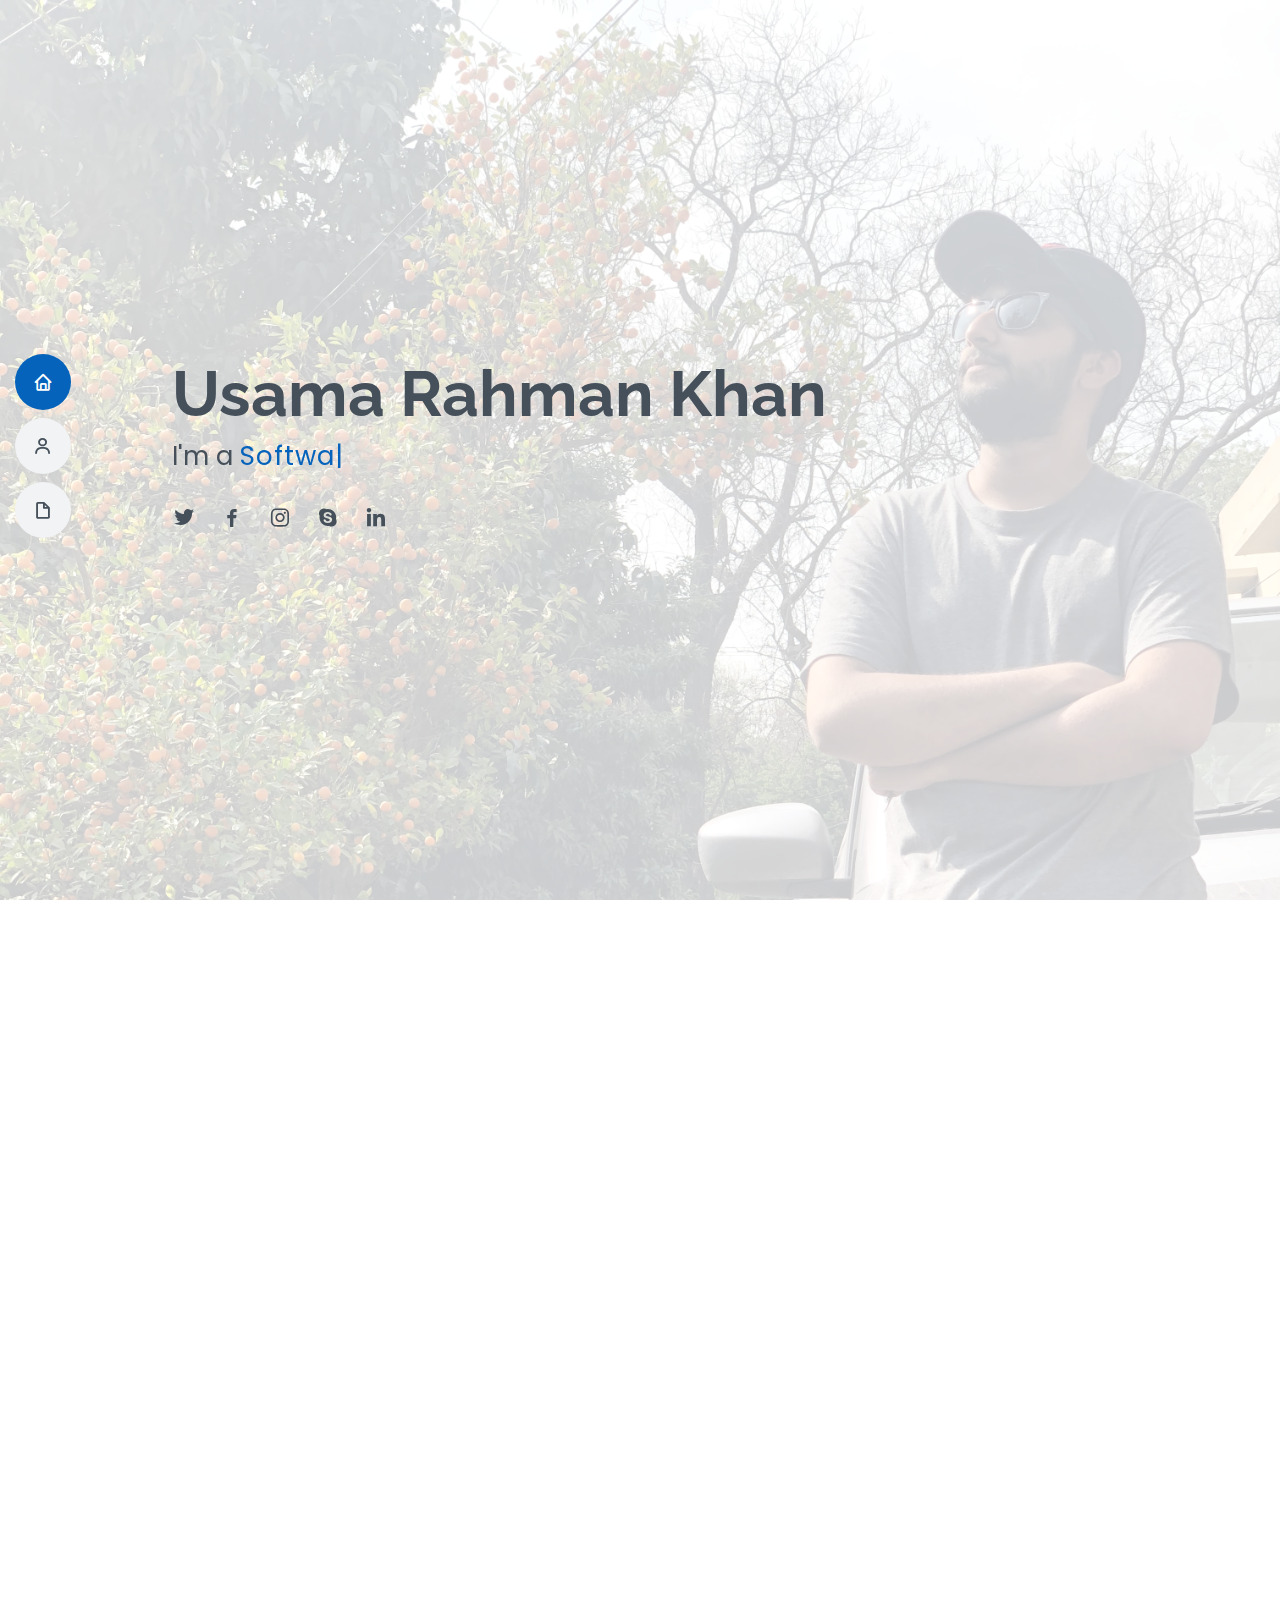
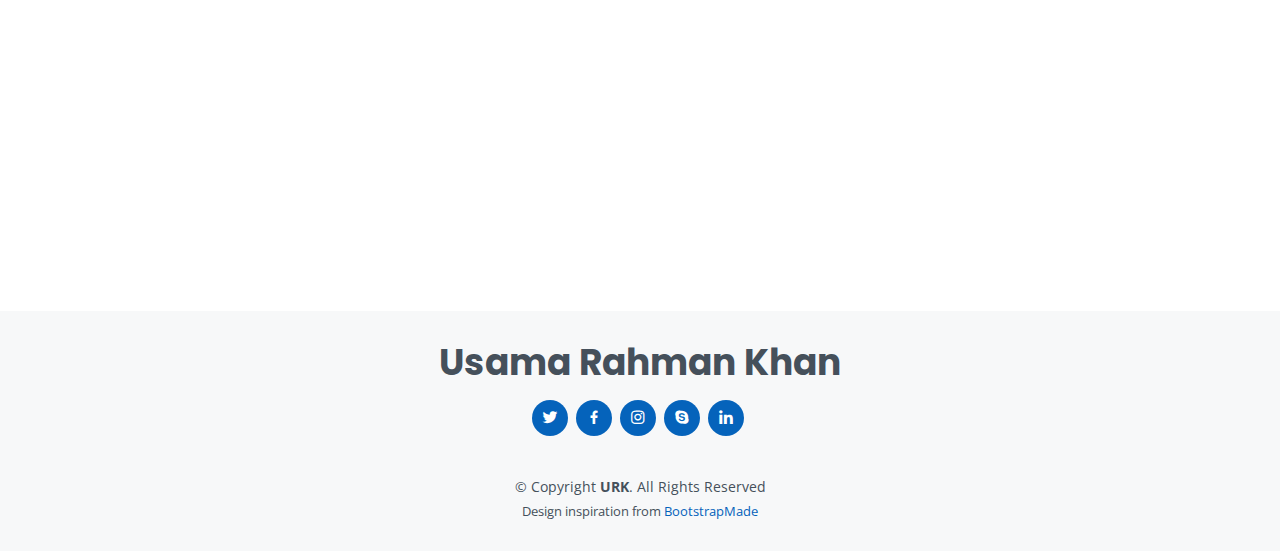
<file: index.html>
<!DOCTYPE html>
<html lang="en">

<head>
  <meta charset="utf-8">
  <meta content="width=device-width, initial-scale=1.0" name="viewport">

  <title>Usama Rahman Khan</title>
  <meta content="" name="description">
  <meta content="" name="keywords">

  <!-- Favicons -->
  <link href="assets/img/favicon.ico" rel="icon">
  <link href="assets/img/apple-touch-icon.png" rel="apple-touch-icon">

  <!-- Google Fonts -->
  <link href="https://fonts.googleapis.com/css?family=Open+Sans:300,300i,400,400i,600,600i,700,700i|Raleway:300,300i,400,400i,500,500i,600,600i,700,700i|Poppins:300,300i,400,400i,500,500i,600,600i,700,700i" rel="stylesheet">

  <!-- Vendor CSS Files -->
  <link href="assets/vendor/aos/aos.css" rel="stylesheet">
  <link href="assets/vendor/bootstrap/css/bootstrap.min.css" rel="stylesheet">
  <link href="assets/vendor/bootstrap-icons/bootstrap-icons.css" rel="stylesheet">
  <link href="assets/vendor/boxicons/css/boxicons.min.css" rel="stylesheet">
  <link href="assets/vendor/glightbox/css/glightbox.min.css" rel="stylesheet">
  <link href="assets/vendor/swiper/swiper-bundle.min.css" rel="stylesheet">

  <!-- Template Main CSS File -->
  <link href="assets/css/style.css" rel="stylesheet">

  <!-- =======================================================
  * Template Name: MyResume
  * Updated: Jul 27 2023 with Bootstrap v5.3.1
  * Template URL: https://bootstrapmade.com/free-html-bootstrap-template-my-resume/
  * Author: BootstrapMade.com
  * License: https://bootstrapmade.com/license/
  ======================================================== -->
</head>

<body>

  <!-- ======= Mobile nav toggle button ======= -->
  <!-- <button type="button" class="mobile-nav-toggle d-xl-none"><i class="bi bi-list mobile-nav-toggle"></i></button> -->
  <i class="bi bi-list mobile-nav-toggle d-lg-none"></i>
  <!-- ======= Header ======= -->
  <header id="header" class="d-flex flex-column justify-content-center">

    <nav id="navbar" class="navbar nav-menu">
      <ul>
        <li><a href="#hero" class="nav-link scrollto active"><i class="bx bx-home"></i> <span>Home</span></a></li>
        <li><a href="#about" class="nav-link scrollto"><i class="bx bx-user"></i> <span>About</span></a></li>
        <li><a href="#resume" class="nav-link scrollto"><i class="bx bx-file-blank"></i> <span>Resume</span></a></li>
        <!-- <li><a href="#portfolio" class="nav-link scrollto"><i class="bx bx-book-content"></i> <span>Portfolio</span></a></li> -->
        <!-- <li><a href="#services" class="nav-link scrollto"><i class="bx bx-server"></i> <span>Services</span></a></li> -->
        <!-- <li><a href="#contact" class="nav-link scrollto"><i class="bx bx-envelope"></i> <span>Contact</span></a></li> -->
      </ul>
    </nav><!-- .nav-menu -->

  </header><!-- End Header -->

  <!-- ======= Hero Section ======= -->
  <section id="hero" class="d-flex flex-column justify-content-center">
    <div class="container" data-aos="zoom-in" data-aos-delay="100">
      <h1>Usama Rahman Khan</h1>
      <p>I'm a <span class="typed" data-typed-items="Software Engineer, Web Developer, Freelancer"></span></p>
      <div class="social-links">
        <a target="_blank" href="#" class="twitter"><i class="bx bxl-twitter"></i></a>
        <a target="_blank" href="#" class="facebook"><i class="bx bxl-facebook"></i></a>
        <a target="_blank" href="#" class="instagram"><i class="bx bxl-instagram"></i></a>
        <a target="_blank" href="#" class="google-plus"><i class="bx bxl-skype"></i></a>
        <a target="_blank" href="https://www.linkedin.com/in/usamak23/" class="linkedin"><i class="bx bxl-linkedin"></i></a>
      </div>
    </div>
  </section><!-- End Hero -->

  <main id="main">

    <!-- ======= About Section ======= -->
    <section id="about" class="about">
      <div class="container" data-aos="fade-up">

        <div class="section-title">
          <h2>About</h2>
          <p>Experienced JavaScript Developer with 3+ years in web development, adept in frontend and backend technologies.</p>
        </div>

        <div class="row">
          <div class="col-lg-4">
            <img src="assets/img/bg_4.jpg" class="img-fluid" alt="">
          </div>
          <div class="col-lg-8 pt-4 pt-lg-0 content">
            <h3>Frontend Developer &amp; Software Engineer.</h3>
            <p class="fst-italic">
              Proficient in HTML, CSS, and JavaScript, creating dynamic interfaces. Skilled in ReactJS for seamless user experiences. Collaborative team player driving high-quality software solutions.
            </p>
            <div class="row">
              <div class="col-lg-6">
                <ul>
                  <li><i class="bi bi-chevron-right"></i> <strong>Birthday:</strong> <span>12 Jan 1998</span></li>
                  <li><i class="bi bi-chevron-right"></i> <strong>Phone:</strong> <span>+92 312 5642757</span></li>
                  <li><i class="bi bi-chevron-right"></i> <strong>City:</strong> <span>Islamabad, Pakistan</span></li>
                </ul>
              </div>
              <div class="col-lg-6">
                <ul>
                  <li><i class="bi bi-chevron-right"></i> <strong>Age:</strong> <span>25</span></li>
                  <li><i class="bi bi-chevron-right"></i> <strong>Degree:</strong> <span>Bacherlors</span></li>
                  <li><i class="bi bi-chevron-right"></i> <strong>Email:</strong> <span>usamak23@gmail.com</span></li>
                </ul>
              </div>
            </div>
            <p>
              I'm a frontend developer with a solid foundation in backend technologies like Laravel and PHP, enabling me to build robust web applications. I also have specialized experience in the Magento 2 framework on the frontend, creating captivating and user-friendly interfaces. My unique blend of skills ensures seamless integration of complex functionalities and top-notch user experiences, resulting in exceptional web solutions.
            </p>
          </div>
        </div>

      </div>
    </section>
    <!-- End About Section -->

    <!-- ======= Facts Section ======= -->
    <section id="facts" class="facts">
      <div class="container" data-aos="fade-up">

        <div class="section-title">
          <h2>Facts</h2>
          <!-- <p>Magnam dolores commodi suscipit. Necessitatibus eius consequatur ex aliquid fuga eum quidem. Sit sint consectetur velit. Quisquam quos quisquam cupiditate. Et nemo qui impedit suscipit alias ea. Quia fugiat sit in iste officiis commodi quidem hic quas.</p> -->
        </div>

        <div class="row">

          <div class="col-lg-3 col-md-6">
            <div class="count-box">
              <i class="bi bi-emoji-smile"></i>
              <span data-purecounter-start="0" data-purecounter-end="50" data-purecounter-duration="1" class="purecounter"></span>
              <p>Happy Clients</p>
            </div>
          </div>

          <div class="col-lg-3 col-md-6 mt-5 mt-md-0">
            <div class="count-box">
              <i class="bi bi-journal-richtext"></i>
              <span data-purecounter-start="0" data-purecounter-end="10" data-purecounter-duration="1" class="purecounter"></span>
              <p>Projects</p>
            </div>
          </div>

          <div class="col-lg-3 col-md-6 mt-5 mt-lg-0">
            <div class="count-box">
              <i class="bi bi-headset"></i>
              <span data-purecounter-start="0" data-purecounter-end="1250" data-purecounter-duration="1" class="purecounter"></span>
              <p>Hours Of Support</p>
            </div>
          </div>

          <div class="col-lg-3 col-md-6 mt-5 mt-lg-0">
            <div class="count-box">
              <i class="bi bi-award"></i>
              <span data-purecounter-start="0" data-purecounter-end="5" data-purecounter-duration="1" class="purecounter"></span>
              <p>Awards</p>
            </div>
          </div>

        </div>

      </div>
    </section>
    <!-- End Facts Section -->

    <!-- ======= Skills Section ======= -->
    <section id="skills" class="skills section-bg">
      <div class="container" data-aos="fade-up">

        <div class="section-title">
          <h2>Skills</h2>
          <!-- <p>Magnam dolores commodi suscipit. Necessitatibus eius consequatur ex aliquid fuga eum quidem. Sit sint consectetur velit. Quisquam quos quisquam cupiditate. Et nemo qui impedit suscipit alias ea. Quia fugiat sit in iste officiis commodi quidem hic quas.</p> -->
        </div>

        <div class="row skills-content">

          <div class="col-lg-6">
            <div class="progress">
              <span class="skill">HTML <i class="val">90%</i></span>
              <div class="progress-bar-wrap">
                <div class="progress-bar" role="progressbar" aria-valuenow="90" aria-valuemin="0" aria-valuemax="100"></div>
              </div>
            </div>

            <div class="progress">
              <span class="skill">CSS <i class="val">90%</i></span>
              <div class="progress-bar-wrap">
                <div class="progress-bar" role="progressbar" aria-valuenow="90" aria-valuemin="0" aria-valuemax="100"></div>
              </div>
            </div>

            <div class="progress">
              <span class="skill">JavaScript <i class="val">80%</i></span>
              <div class="progress-bar-wrap">
                <div class="progress-bar" role="progressbar" aria-valuenow="80" aria-valuemin="0" aria-valuemax="100"></div>
              </div>
            </div>

            <div class="progress">
              <span class="skill">ReactJS <i class="val">75%</i></span>
              <div class="progress-bar-wrap">
                <div class="progress-bar" role="progressbar" aria-valuenow="75" aria-valuemin="0" aria-valuemax="100"></div>
              </div>
            </div>
          </div>

          <div class="col-lg-6">
            <div class="progress">
              <span class="skill">PHP <i class="val">80%</i></span>
              <div class="progress-bar-wrap">
                <div class="progress-bar" role="progressbar" aria-valuenow="80" aria-valuemin="0" aria-valuemax="100"></div>
              </div>
            </div>

            <div class="progress">
              <span class="skill">Magento <i class="val">75%</i></span>
              <div class="progress-bar-wrap">
                <div class="progress-bar" role="progressbar" aria-valuenow="75" aria-valuemin="0" aria-valuemax="100"></div>
              </div>
            </div>

            <div class="progress">
              <span class="skill">Laravel <i class="val">80%</i></span>
              <div class="progress-bar-wrap">
                <div class="progress-bar" role="progressbar" aria-valuenow="80" aria-valuemin="0" aria-valuemax="100"></div>
              </div>
            </div>

            <div class="progress">
              <span class="skill">AWS <i class="val">70%</i></span>
              <div class="progress-bar-wrap">
                <div class="progress-bar" role="progressbar" aria-valuenow="70" aria-valuemin="0" aria-valuemax="100"></div>
              </div>
            </div>
          </div>

        </div>

      </div>
    </section>
    <!-- End Skills Section -->

    <!-- ======= Resume Section ======= -->
    <section id="resume" class="resume">
      <div class="container" data-aos="fade-up">

        <div class="section-title">
          <h2>Resume</h2>
          <!-- <p>Magnam dolores commodi suscipit. Necessitatibus eius consequatur ex aliquid fuga eum quidem. Sit sint consectetur velit. Quisquam quos quisquam cupiditate. Et nemo qui impedit suscipit alias ea. Quia fugiat sit in iste officiis commodi quidem hic quas.</p> -->
        </div>

        <div class="row">
          <div class="col-lg-6">
            <h3 class="resume-title">Sumary</h3>
            <div class="resume-item pb-0">
              <h4>Usama Rahman Khan</h4>
              <p><em>Innovative and deadline-driven Software Engineer with 3+ years of experience developing user-centered web applications from initial concept to final, polished deliverable.</em></p>
              <ul>
                <li>Islamabad, Pakistan</li>
                <li>(+92) 312-5642757</li>
                <li>usamak23@gmail.com</li>
              </ul>
            </div>

            <h3 class="resume-title">Education</h3>
            <div class="resume-item">
              <h4>Bachelors of Electrical &amp; Computer Engineering</h4>
              <h5>2016 - 2020</h5>
              <p><em>University of Engineering &amp; Technology, Taxila</em></p>
              <p>I graduated with a 3.5/4.0 CGPA in my undergraduate studies, showcasing exceptional project involvement and academic dedication while actively participating in various college societies.</p>
            </div>
            <div class="resume-item">
              <h4>High School</h4>
              <h5>2012 - 2016</h5>
              <p><em>Bahria College, Islamabad</em></p>
              <p>I graduated with an 'A' grade on average with involvement in inter-school sports and other co-corricular activities.</p>
            </div>
          </div>
          <div class="col-lg-6">
            <h3 class="resume-title">Professional Experience</h3>
            <div class="resume-item">
              <h4>Senior Frontend Developer</h4>
              <h5>2022 - Present</h5>
              <p><em>Hedge Tech, Pakistan (remote)</em></p>
              <ul>
                <li>Expertise in developing reusable ReactJS components for optimized project performance.</li>
                <li>Proficient in Laravel application development.</li>
                <li>Team leading and project management.</li>
              </ul>
            </div>
            <div class="resume-item">
              <h4>Software Engineer</h4>
              <h5>2022 - 2022</h5>
              <p><em>RippleBerry Tech, Pakistan</em></p>
              <ul>
                <li>Accomplished ReactJS project development.</li>
                <li>Proficient in full stack Laravel development.</li>
                <li>Adept at project management and client communication.</li>
              </ul>
            </div>
            <div class="resume-item">
              <h4>Software Engineer</h4>
              <h5>2020 - 2022</h5>
              <p><em>United Sol Pvt. Ltd, Pakistan</em></p>
              <ul>
                <li>Magento 2 development frontend and backend.</li>
                <li>Managed up to 5 projects at a given time while under pressure.</li>
                <li>Recommended and consulted with clients on the most appropriate magento store design.</li>
              </ul>
            </div>
          </div>
        </div>

      </div>
    </section>
    <!-- End Resume Section -->

    <!-- ======= Portfolio Section ======= -->
    <!-- <section id="portfolio" class="portfolio section-bg">
      <div class="container" data-aos="fade-up">

        <div class="section-title">
          <h2>Portfolio</h2>
          <p>Magnam dolores commodi suscipit. Necessitatibus eius consequatur ex aliquid fuga eum quidem. Sit sint consectetur velit. Quisquam quos quisquam cupiditate. Et nemo qui impedit suscipit alias ea. Quia fugiat sit in iste officiis commodi quidem hic quas.</p>
        </div>

        <div class="row">
          <div class="col-lg-12 d-flex justify-content-center" data-aos="fade-up" data-aos-delay="100">
            <ul id="portfolio-flters">
              <li data-filter="*" class="filter-active">All</li>
              <li data-filter=".filter-app">App</li>
              <li data-filter=".filter-card">Card</li>
              <li data-filter=".filter-web">Web</li>
            </ul>
          </div>
        </div>

        <div class="row portfolio-container" data-aos="fade-up" data-aos-delay="200">

          <div class="col-lg-4 col-md-6 portfolio-item filter-app">
            <div class="portfolio-wrap">
              <img src="assets/img/portfolio/portfolio-1.jpg" class="img-fluid" alt="">
              <div class="portfolio-info">
                <h4>App 1</h4>
                <p>App</p>
                <div class="portfolio-links">
                  <a href="assets/img/portfolio/portfolio-1.jpg" data-gallery="portfolioGallery" class="portfolio-lightbox" title="App 1"><i class="bx bx-plus"></i></a>
                  <a href="portfolio-details.html" class="portfolio-details-lightbox" data-glightbox="type: external" title="Portfolio Details"><i class="bx bx-link"></i></a>
                </div>
              </div>
            </div>
          </div>

          <div class="col-lg-4 col-md-6 portfolio-item filter-web">
            <div class="portfolio-wrap">
              <img src="assets/img/portfolio/portfolio-2.jpg" class="img-fluid" alt="">
              <div class="portfolio-info">
                <h4>Web 3</h4>
                <p>Web</p>
                <div class="portfolio-links">
                  <a href="assets/img/portfolio/portfolio-2.jpg" data-gallery="portfolioGallery" class="portfolio-lightbox" title="Web 3"><i class="bx bx-plus"></i></a>
                  <a href="portfolio-details.html" class="portfolio-details-lightbox" data-glightbox="type: external" title="Portfolio Details"><i class="bx bx-link"></i></a>
                </div>
              </div>
            </div>
          </div>

          <div class="col-lg-4 col-md-6 portfolio-item filter-app">
            <div class="portfolio-wrap">
              <img src="assets/img/portfolio/portfolio-3.jpg" class="img-fluid" alt="">
              <div class="portfolio-info">
                <h4>App 2</h4>
                <p>App</p>
                <div class="portfolio-links">
                  <a href="assets/img/portfolio/portfolio-3.jpg" data-gallery="portfolioGallery" class="portfolio-lightbox" title="App 2"><i class="bx bx-plus"></i></a>
                  <a href="portfolio-details.html" class="portfolio-details-lightbox" data-glightbox="type: external" title="Portfolio Details"><i class="bx bx-link"></i></a>
                </div>
              </div>
            </div>
          </div>

          <div class="col-lg-4 col-md-6 portfolio-item filter-card">
            <div class="portfolio-wrap">
              <img src="assets/img/portfolio/portfolio-4.jpg" class="img-fluid" alt="">
              <div class="portfolio-info">
                <h4>Card 2</h4>
                <p>Card</p>
                <div class="portfolio-links">
                  <a href="assets/img/portfolio/portfolio-4.jpg" data-gallery="portfolioGallery" class="portfolio-lightbox" title="Card 2"><i class="bx bx-plus"></i></a>
                  <a href="portfolio-details.html" class="portfolio-details-lightbox" data-glightbox="type: external" title="Portfolio Details"><i class="bx bx-link"></i></a>
                </div>
              </div>
            </div>
          </div>

          <div class="col-lg-4 col-md-6 portfolio-item filter-web">
            <div class="portfolio-wrap">
              <img src="assets/img/portfolio/portfolio-5.jpg" class="img-fluid" alt="">
              <div class="portfolio-info">
                <h4>Web 2</h4>
                <p>Web</p>
                <div class="portfolio-links">
                  <a href="assets/img/portfolio/portfolio-5.jpg" data-gallery="portfolioGallery" class="portfolio-lightbox" title="Web 2"><i class="bx bx-plus"></i></a>
                  <a href="portfolio-details.html" class="portfolio-details-lightbox" data-glightbox="type: external" title="Portfolio Details"><i class="bx bx-link"></i></a>
                </div>
              </div>
            </div>
          </div>

          <div class="col-lg-4 col-md-6 portfolio-item filter-app">
            <div class="portfolio-wrap">
              <img src="assets/img/portfolio/portfolio-6.jpg" class="img-fluid" alt="">
              <div class="portfolio-info">
                <h4>App 3</h4>
                <p>App</p>
                <div class="portfolio-links">
                  <a href="assets/img/portfolio/portfolio-6.jpg" data-gallery="portfolioGallery" class="portfolio-lightbox" title="App 3"><i class="bx bx-plus"></i></a>
                  <a href="portfolio-details.html" class="portfolio-details-lightbox" data-glightbox="type: external" title="Portfolio Details"><i class="bx bx-link"></i></a>
                </div>
              </div>
            </div>
          </div>

          <div class="col-lg-4 col-md-6 portfolio-item filter-card">
            <div class="portfolio-wrap">
              <img src="assets/img/portfolio/portfolio-7.jpg" class="img-fluid" alt="">
              <div class="portfolio-info">
                <h4>Card 1</h4>
                <p>Card</p>
                <div class="portfolio-links">
                  <a href="assets/img/portfolio/portfolio-7.jpg" data-gallery="portfolioGallery" class="portfolio-lightbox" title="Card 1"><i class="bx bx-plus"></i></a>
                  <a href="portfolio-details.html" class="portfolio-details-lightbox" data-glightbox="type: external" title="Portfolio Details"><i class="bx bx-link"></i></a>
                </div>
              </div>
            </div>
          </div>

          <div class="col-lg-4 col-md-6 portfolio-item filter-card">
            <div class="portfolio-wrap">
              <img src="assets/img/portfolio/portfolio-8.jpg" class="img-fluid" alt="">
              <div class="portfolio-info">
                <h4>Card 3</h4>
                <p>Card</p>
                <div class="portfolio-links">
                  <a href="assets/img/portfolio/portfolio-8.jpg" data-gallery="portfolioGallery" class="portfolio-lightbox" title="Card 3"><i class="bx bx-plus"></i></a>
                  <a href="portfolio-details.html" class="portfolio-details-lightbox" data-glightbox="type: external" title="Portfolio Details"><i class="bx bx-link"></i></a>
                </div>
              </div>
            </div>
          </div>

          <div class="col-lg-4 col-md-6 portfolio-item filter-web">
            <div class="portfolio-wrap">
              <img src="assets/img/portfolio/portfolio-9.jpg" class="img-fluid" alt="">
              <div class="portfolio-info">
                <h4>Web 3</h4>
                <p>Web</p>
                <div class="portfolio-links">
                  <a href="assets/img/portfolio/portfolio-9.jpg" data-gallery="portfolioGallery" class="portfolio-lightbox" title="Web 3"><i class="bx bx-plus"></i></a>
                  <a href="portfolio-details.html" class="portfolio-details-lightbox" data-glightbox="type: external" title="Portfolio Details"><i class="bx bx-link"></i></a>
                </div>
              </div>
            </div>
          </div>

        </div>

      </div>
    </section> -->
    <!-- End Portfolio Section -->

    <!-- ======= Services Section ======= -->
    <!-- <section id="services" class="services">
      <div class="container" data-aos="fade-up">

        <div class="section-title">
          <h2>Services</h2>
          <p>Magnam dolores commodi suscipit. Necessitatibus eius consequatur ex aliquid fuga eum quidem. Sit sint consectetur velit. Quisquam quos quisquam cupiditate. Et nemo qui impedit suscipit alias ea. Quia fugiat sit in iste officiis commodi quidem hic quas.</p>
        </div>

        <div class="row">

          <div class="col-lg-4 col-md-6 d-flex align-items-stretch" data-aos="zoom-in" data-aos-delay="100">
            <div class="icon-box iconbox-blue">
              <div class="icon">
                <svg width="100" height="100" viewBox="0 0 600 600" xmlns="http://www.w3.org/2000/svg">
                  <path stroke="none" stroke-width="0" fill="#f5f5f5" d="M300,521.0016835830174C376.1290562159157,517.8887921683347,466.0731472004068,529.7835943286574,510.70327084640275,468.03025145048787C554.3714126377745,407.6079735673963,508.03601936045806,328.9844924480964,491.2728898941984,256.3432110539036C474.5976632858925,184.082847569629,479.9380746630129,96.60480741107993,416.23090153303,58.64404602377083C348.86323505073057,18.502131276798302,261.93793281208167,40.57373210992963,193.5410806939664,78.93577620505333C130.42746243093433,114.334589627462,98.30271207620316,179.96522072025542,76.75703585869454,249.04625023123273C51.97151888228291,328.5150500222984,13.704378332031375,421.85034740162234,66.52175969318436,486.19268352777647C119.04800174914682,550.1803526380478,217.28368757567262,524.383925680826,300,521.0016835830174"></path>
                </svg>
                <i class="bx bxl-dribbble"></i>
              </div>
              <h4><a href="">Lorem Ipsum</a></h4>
              <p>Voluptatum deleniti atque corrupti quos dolores et quas molestias excepturi</p>
            </div>
          </div>

          <div class="col-lg-4 col-md-6 d-flex align-items-stretch mt-4 mt-md-0" data-aos="zoom-in" data-aos-delay="200">
            <div class="icon-box iconbox-orange ">
              <div class="icon">
                <svg width="100" height="100" viewBox="0 0 600 600" xmlns="http://www.w3.org/2000/svg">
                  <path stroke="none" stroke-width="0" fill="#f5f5f5" d="M300,582.0697525312426C382.5290701553225,586.8405444964366,449.9789794690241,525.3245884688669,502.5850820975895,461.55621195738473C556.606425686781,396.0723002908107,615.8543463187945,314.28637112970534,586.6730223649479,234.56875336149918C558.9533121215079,158.8439757836574,454.9685369536778,164.00468322053177,381.49747125262974,130.76875717737553C312.15926192815925,99.40240125094834,248.97055460311594,18.661163978235184,179.8680185752513,50.54337015887873C110.5421016452524,82.52863877960104,119.82277516462835,180.83849132639028,109.12597500060166,256.43424936330496C100.08760227029461,320.3096726198365,92.17705696193138,384.0621239912766,124.79988738764834,439.7174275375508C164.83382741302287,508.01625554203684,220.96474134820875,577.5009287672846,300,582.0697525312426"></path>
                </svg>
                <i class="bx bx-file"></i>
              </div>
              <h4><a href="">Sed Perspiciatis</a></h4>
              <p>Duis aute irure dolor in reprehenderit in voluptate velit esse cillum dolore</p>
            </div>
          </div>

          <div class="col-lg-4 col-md-6 d-flex align-items-stretch mt-4 mt-lg-0" data-aos="zoom-in" data-aos-delay="300">
            <div class="icon-box iconbox-pink">
              <div class="icon">
                <svg width="100" height="100" viewBox="0 0 600 600" xmlns="http://www.w3.org/2000/svg">
                  <path stroke="none" stroke-width="0" fill="#f5f5f5" d="M300,541.5067337569781C382.14930387511276,545.0595476570109,479.8736841581634,548.3450877840088,526.4010558755058,480.5488172755941C571.5218469581645,414.80211281144784,517.5187510058486,332.0715597781072,496.52539010469104,255.14436215662573C477.37192572678356,184.95920475031193,473.57363656557914,105.61284051026155,413.0603344069578,65.22779650032875C343.27470386102294,18.654635553484475,251.2091493199835,5.337323636656869,175.0934190732945,40.62881213300186C97.87086631185822,76.43348514350839,51.98124368387456,156.15599469081315,36.44837278890362,239.84606092416172C21.716077023791087,319.22268207091537,43.775223500013084,401.1760424656574,96.891909868211,461.97329694683043C147.22146801428983,519.5804099606455,223.5754009179313,538.201503339737,300,541.5067337569781"></path>
                </svg>
                <i class="bx bx-tachometer"></i>
              </div>
              <h4><a href="">Magni Dolores</a></h4>
              <p>Excepteur sint occaecat cupidatat non proident, sunt in culpa qui officia</p>
            </div>
          </div>

          <div class="col-lg-4 col-md-6 d-flex align-items-stretch mt-4" data-aos="zoom-in" data-aos-delay="100">
            <div class="icon-box iconbox-yellow">
              <div class="icon">
                <svg width="100" height="100" viewBox="0 0 600 600" xmlns="http://www.w3.org/2000/svg">
                  <path stroke="none" stroke-width="0" fill="#f5f5f5" d="M300,503.46388370962813C374.79870501325706,506.71871716319447,464.8034551963731,527.1746412648533,510.4981551193396,467.86667711651364C555.9287308511215,408.9015244558933,512.6030010748507,327.5744911775523,490.211057578863,256.5855673507754C471.097692560561,195.9906835881958,447.69079081568157,138.11976852964426,395.19560036434837,102.3242989838813C329.3053358748298,57.3949838291264,248.02791733380457,8.279543830951368,175.87071277845988,42.242879143198664C103.41431057327972,76.34704239035025,93.79494320519305,170.9812938413882,81.28167332365135,250.07896920659033C70.17666984294237,320.27484674793965,64.84698225790005,396.69656628748305,111.28512138212992,450.4950937839243C156.20124167950087,502.5303643271138,231.32542653798444,500.4755392045468,300,503.46388370962813"></path>
                </svg>
                <i class="bx bx-layer"></i>
              </div>
              <h4><a href="">Nemo Enim</a></h4>
              <p>At vero eos et accusamus et iusto odio dignissimos ducimus qui blanditiis</p>
            </div>
          </div>

          <div class="col-lg-4 col-md-6 d-flex align-items-stretch mt-4" data-aos="zoom-in" data-aos-delay="200">
            <div class="icon-box iconbox-red">
              <div class="icon">
                <svg width="100" height="100" viewBox="0 0 600 600" xmlns="http://www.w3.org/2000/svg">
                  <path stroke="none" stroke-width="0" fill="#f5f5f5" d="M300,532.3542879108572C369.38199826031484,532.3153073249985,429.10787420159085,491.63046689027357,474.5244479745417,439.17860296908856C522.8885846962883,383.3225815378663,569.1668002868075,314.3205725914397,550.7432151929288,242.7694973846089C532.6665558377875,172.5657663291529,456.2379748765914,142.6223662098291,390.3689995646985,112.34683881706744C326.66090330228417,83.06452184765237,258.84405631176094,53.51806209861945,193.32584062364296,78.48882559362697C121.61183558270385,105.82097193414197,62.805066853699245,167.19869350419734,48.57481801355237,242.6138429142374C34.843463184063346,315.3850353017275,76.69343916112496,383.4422959591041,125.22947124332185,439.3748458443577C170.7312796277747,491.8107796887764,230.57421082200815,532.3932930995766,300,532.3542879108572"></path>
                </svg>
                <i class="bx bx-slideshow"></i>
              </div>
              <h4><a href="">Dele Cardo</a></h4>
              <p>Quis consequatur saepe eligendi voluptatem consequatur dolor consequuntur</p>
            </div>
          </div>

          <div class="col-lg-4 col-md-6 d-flex align-items-stretch mt-4" data-aos="zoom-in" data-aos-delay="300">
            <div class="icon-box iconbox-teal">
              <div class="icon">
                <svg width="100" height="100" viewBox="0 0 600 600" xmlns="http://www.w3.org/2000/svg">
                  <path stroke="none" stroke-width="0" fill="#f5f5f5" d="M300,566.797414625762C385.7384707136149,576.1784315230908,478.7894351017131,552.8928747891023,531.9192734346935,484.94944893311C584.6109503024035,417.5663521118492,582.489472248146,322.67544863468447,553.9536738515405,242.03673114598146C529.1557734026468,171.96086150256528,465.24506316201064,127.66468636344209,395.9583748389544,100.7403814666027C334.2173773831606,76.7482773500951,269.4350130405921,84.62216499799875,207.1952322260088,107.2889140133804C132.92018162631612,134.33871894543012,41.79353780512637,160.00259165414826,22.644507872594943,236.69541883565114C3.319112789854554,314.0945973066697,72.72355303640163,379.243833228382,124.04198916343866,440.3218312028393C172.9286146004772,498.5055451809895,224.45579914871206,558.5317968840102,300,566.797414625762"></path>
                </svg>
                <i class="bx bx-arch"></i>
              </div>
              <h4><a href="">Divera Don</a></h4>
              <p>Modi nostrum vel laborum. Porro fugit error sit minus sapiente sit aspernatur</p>
            </div>
          </div>

        </div>

      </div>
    </section> -->
    <!-- End Services Section -->

    <!-- ======= Testimonials Section ======= -->
    <!-- <section id="testimonials" class="testimonials section-bg">
      <div class="container" data-aos="fade-up">

        <div class="section-title">
          <h2>Testimonials</h2>
        </div>

        <div class="testimonials-slider swiper" data-aos="fade-up" data-aos-delay="100">
          <div class="swiper-wrapper">

            <div class="swiper-slide">
              <div class="testimonial-item">
                <img src="assets/img/testimonials/testimonials-1.jpg" class="testimonial-img" alt="">
                <h3>Saul Goodman</h3>
                <h4>Ceo &amp; Founder</h4>
                <p>
                  <i class="bx bxs-quote-alt-left quote-icon-left"></i>
                  Proin iaculis purus consequat sem cure digni ssim donec porttitora entum suscipit rhoncus. Accusantium quam, ultricies eget id, aliquam eget nibh et. Maecen aliquam, risus at semper.
                  <i class="bx bxs-quote-alt-right quote-icon-right"></i>
                </p>
              </div>
            </div>
            <div class="swiper-slide">
              <div class="testimonial-item">
                <img src="assets/img/testimonials/testimonials-2.jpg" class="testimonial-img" alt="">
                <h3>Sara Wilsson</h3>
                <h4>Designer</h4>
                <p>
                  <i class="bx bxs-quote-alt-left quote-icon-left"></i>
                  Export tempor illum tamen malis malis eram quae irure esse labore quem cillum quid cillum eram malis quorum velit fore eram velit sunt aliqua noster fugiat irure amet legam anim culpa.
                  <i class="bx bxs-quote-alt-right quote-icon-right"></i>
                </p>
              </div>
            </div>

            <div class="swiper-slide">
              <div class="testimonial-item">
                <img src="assets/img/testimonials/testimonials-3.jpg" class="testimonial-img" alt="">
                <h3>Jena Karlis</h3>
                <h4>Store Owner</h4>
                <p>
                  <i class="bx bxs-quote-alt-left quote-icon-left"></i>
                  Enim nisi quem export duis labore cillum quae magna enim sint quorum nulla quem veniam duis minim tempor labore quem eram duis noster aute amet eram fore quis sint minim.
                  <i class="bx bxs-quote-alt-right quote-icon-right"></i>
                </p>
              </div>
            </div>

            <div class="swiper-slide">
              <div class="testimonial-item">
                <img src="assets/img/testimonials/testimonials-4.jpg" class="testimonial-img" alt="">
                <h3>Matt Brandon</h3>
                <h4>Freelancer</h4>
                <p>
                  <i class="bx bxs-quote-alt-left quote-icon-left"></i>
                  Fugiat enim eram quae cillum dolore dolor amet nulla culpa multos export minim fugiat minim velit minim dolor enim duis veniam ipsum anim magna sunt elit fore quem dolore labore illum veniam.
                  <i class="bx bxs-quote-alt-right quote-icon-right"></i>
                </p>
              </div>
            </div>

            <div class="swiper-slide">
              <div class="testimonial-item">
                <img src="assets/img/testimonials/testimonials-5.jpg" class="testimonial-img" alt="">
                <h3>John Larson</h3>
                <h4>Entrepreneur</h4>
                <p>
                  <i class="bx bxs-quote-alt-left quote-icon-left"></i>
                  Quis quorum aliqua sint quem legam fore sunt eram irure aliqua veniam tempor noster veniam enim culpa labore duis sunt culpa nulla illum cillum fugiat legam esse veniam culpa fore nisi cillum quid.
                  <i class="bx bxs-quote-alt-right quote-icon-right"></i>
                </p>
              </div>
            </div>

          </div>
          <div class="swiper-pagination"></div>
        </div>

      </div>
    </section> -->
    <!-- End Testimonials Section -->

    <!-- ======= Contact Section ======= -->
    <!-- <section id="contact" class="contact">
      <div class="container" data-aos="fade-up">

        <div class="section-title">
          <h2>Contact</h2>
        </div>

        <div class="row mt-1">

          <div class="col-lg-4">
            <div class="info">
              <div class="address">
                <i class="bi bi-geo-alt"></i>
                <h4>Location:</h4>
                <p>Islamabad, Pakistan</p>
              </div>

              <div class="email">
                <i class="bi bi-envelope"></i>
                <h4>Email:</h4>
                <p>usamak23@gmail.com</p>
              </div>

              <div class="phone">
                <i class="bi bi-phone"></i>
                <h4>Call:</h4>
                <p>+92 312 5642757</p>
              </div>

            </div>

          </div>

          <div class="col-lg-8 mt-5 mt-lg-0">

            <form action="forms/contact.php" method="post" role="form" class="php-email-form">
              <div class="row">
                <div class="col-md-6 form-group">
                  <input type="text" name="name" class="form-control" id="name" placeholder="Your Name" required>
                </div>
                <div class="col-md-6 form-group mt-3 mt-md-0">
                  <input type="email" class="form-control" name="email" id="email" placeholder="Your Email" required>
                </div>
              </div>
              <div class="form-group mt-3">
                <input type="text" class="form-control" name="subject" id="subject" placeholder="Subject" required>
              </div>
              <div class="form-group mt-3">
                <textarea class="form-control" name="message" rows="5" placeholder="Message" required></textarea>
              </div>
              <div class="my-3">
                <div class="loading">Loading</div>
                <div class="error-message"></div>
                <div class="sent-message">Your message has been sent. Thank you!</div>
              </div>
              <div class="text-center"><button type="submit">Send Message</button></div>
            </form>

          </div>

        </div>

      </div>
    </section> -->
    <!-- End Contact Section -->

  </main><!-- End #main -->

  <!-- ======= Footer ======= -->
  <footer id="footer">
    <div class="container">
      <h3>Usama Rahman Khan</h3>
      <!-- <p>Et aut eum quis fuga eos sunt ipsa nihil. Labore corporis magni eligendi fuga maxime saepe commodi placeat.</p> -->
      <div class="social-links">
        <a target="_blank" href="#" class="twitter"><i class="bx bxl-twitter"></i></a>
        <a target="_blank" href="#" class="facebook"><i class="bx bxl-facebook"></i></a>
        <a target="_blank" href="#" class="instagram"><i class="bx bxl-instagram"></i></a>
        <a target="_blank" href="#" class="google-plus"><i class="bx bxl-skype"></i></a>
        <a target="_blank" href="https://www.linkedin.com/in/usamak23/" class="linkedin"><i class="bx bxl-linkedin"></i></a>
      </div>
      <div class="copyright">
        &copy; Copyright <strong><span>URK</span></strong>. All Rights Reserved
      </div>
      <div class="credits">
        <!-- All the links in the footer should remain intact. -->
        <!-- You can delete the links only if you purchased the pro version. -->
        <!-- Licensing information: [license-url] -->
        <!-- Purchase the pro version with working PHP/AJAX contact form: https://bootstrapmade.com/free-html-bootstrap-template-my-resume/ -->
        Design inspiration from <a href="https://bootstrapmade.com/">BootstrapMade</a>
      </div>
    </div>
  </footer><!-- End Footer -->

  <div id="preloader"></div>
  <a href="#" class="back-to-top d-flex align-items-center justify-content-center"><i class="bi bi-arrow-up-short"></i></a>

  <!-- Vendor JS Files -->
  <script src="assets/vendor/purecounter/purecounter_vanilla.js"></script>
  <script src="assets/vendor/aos/aos.js"></script>
  <script src="assets/vendor/bootstrap/js/bootstrap.bundle.min.js"></script>
  <script src="assets/vendor/glightbox/js/glightbox.min.js"></script>
  <script src="assets/vendor/isotope-layout/isotope.pkgd.min.js"></script>
  <script src="assets/vendor/swiper/swiper-bundle.min.js"></script>
  <script src="assets/vendor/typed.js/typed.umd.js"></script>
  <script src="assets/vendor/waypoints/noframework.waypoints.js"></script>
  <script src="assets/vendor/php-email-form/validate.js"></script>

  <!-- Template Main JS File -->
  <script src="assets/js/main.js"></script>

</body>

</html>
</file>
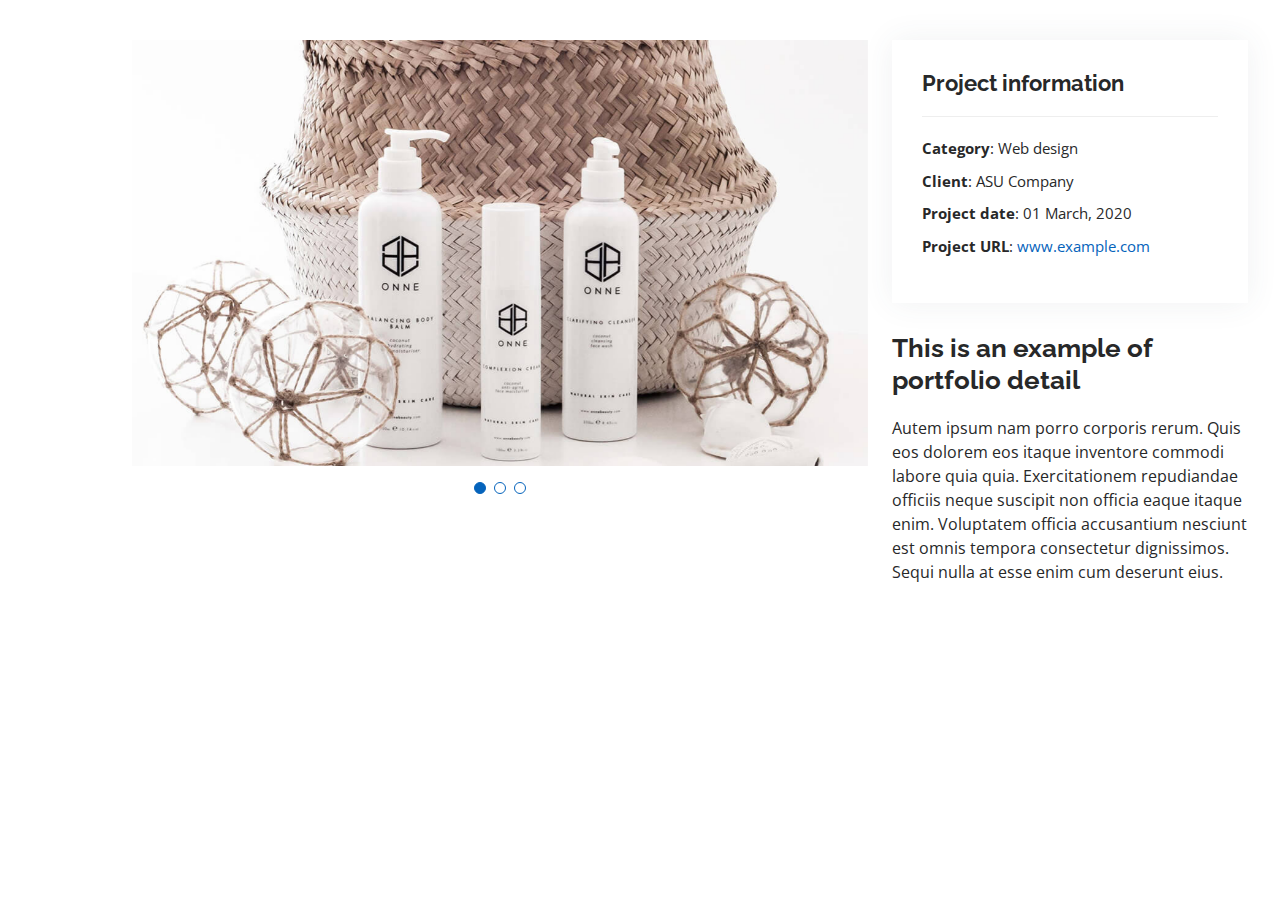
<file: portfolio-details.html>
<!DOCTYPE html>
<html lang="en">

<head>
  <meta charset="utf-8">
  <meta content="width=device-width, initial-scale=1.0" name="viewport">

  <title>Portfolio Details - Personal Bootstrap Template</title>
  <meta content="" name="description">
  <meta content="" name="keywords">

  <!-- Favicons -->
  <link href="assets/img/favicon.png" rel="icon">
  <link href="assets/img/apple-touch-icon.png" rel="apple-touch-icon">

  <!-- Google Fonts -->
  <link href="https://fonts.googleapis.com/css?family=Open+Sans:300,300i,400,400i,600,600i,700,700i|Raleway:300,300i,400,400i,500,500i,600,600i,700,700i|Poppins:300,300i,400,400i,500,500i,600,600i,700,700i" rel="stylesheet">

  <!-- Vendor CSS Files -->
  <link href="assets/vendor/aos/aos.css" rel="stylesheet">
  <link href="assets/vendor/bootstrap/css/bootstrap.min.css" rel="stylesheet">
  <link href="assets/vendor/bootstrap-icons/bootstrap-icons.css" rel="stylesheet">
  <link href="assets/vendor/boxicons/css/boxicons.min.css" rel="stylesheet">
  <link href="assets/vendor/glightbox/css/glightbox.min.css" rel="stylesheet">
  <link href="assets/vendor/swiper/swiper-bundle.min.css" rel="stylesheet">

  <!-- Template Main CSS File -->
  <link href="assets/css/style.css" rel="stylesheet">

  <!-- =======================================================
  * Template Name: MyResume
  * Updated: Jul 27 2023 with Bootstrap v5.3.1
  * Template URL: https://bootstrapmade.com/free-html-bootstrap-template-my-resume/
  * Author: BootstrapMade.com
  * License: https://bootstrapmade.com/license/
  ======================================================== -->
</head>

<body>

  <main id="main">

    <!-- ======= Portfolio Details Section ======= -->
    <section id="portfolio-details" class="portfolio-details">
      <div class="container">

        <div class="row gy-4">

          <div class="col-lg-8">
            <div class="portfolio-details-slider swiper">
              <div class="swiper-wrapper align-items-center">

                <div class="swiper-slide">
                  <img src="assets/img/portfolio/portfolio-details-1.jpg" alt="">
                </div>

                <div class="swiper-slide">
                  <img src="assets/img/portfolio/portfolio-details-2.jpg" alt="">
                </div>

                <div class="swiper-slide">
                  <img src="assets/img/portfolio/portfolio-details-3.jpg" alt="">
                </div>

              </div>
              <div class="swiper-pagination"></div>
            </div>
          </div>

          <div class="col-lg-4">
            <div class="portfolio-info">
              <h3>Project information</h3>
              <ul>
                <li><strong>Category</strong>: Web design</li>
                <li><strong>Client</strong>: ASU Company</li>
                <li><strong>Project date</strong>: 01 March, 2020</li>
                <li><strong>Project URL</strong>: <a href="#">www.example.com</a></li>
              </ul>
            </div>
            <div class="portfolio-description">
              <h2>This is an example of portfolio detail</h2>
              <p>
                Autem ipsum nam porro corporis rerum. Quis eos dolorem eos itaque inventore commodi labore quia quia. Exercitationem repudiandae officiis neque suscipit non officia eaque itaque enim. Voluptatem officia accusantium nesciunt est omnis tempora consectetur dignissimos. Sequi nulla at esse enim cum deserunt eius.
              </p>
            </div>
          </div>

        </div>

      </div>
    </section><!-- End Portfolio Details Section -->

  </main><!-- End #main -->

  <div id="preloader"></div>
  <a href="#" class="back-to-top d-flex align-items-center justify-content-center"><i class="bi bi-arrow-up-short"></i></a>

  <!-- Vendor JS Files -->
  <script src="assets/vendor/purecounter/purecounter_vanilla.js"></script>
  <script src="assets/vendor/aos/aos.js"></script>
  <script src="assets/vendor/bootstrap/js/bootstrap.bundle.min.js"></script>
  <script src="assets/vendor/glightbox/js/glightbox.min.js"></script>
  <script src="assets/vendor/isotope-layout/isotope.pkgd.min.js"></script>
  <script src="assets/vendor/swiper/swiper-bundle.min.js"></script>
  <script src="assets/vendor/typed.js/typed.umd.js"></script>
  <script src="assets/vendor/waypoints/noframework.waypoints.js"></script>
  <script src="assets/vendor/php-email-form/validate.js"></script>

  <!-- Template Main JS File -->
  <script src="assets/js/main.js"></script>

</body>

</html>
</file>
<file: assets/css/style.css>
/**
* Template Name: MyResume
* Updated: Jul 27 2023 with Bootstrap v5.3.1
* Template URL: https://bootstrapmade.com/free-html-bootstrap-template-my-resume/
* Author: BootstrapMade.com
* License: https://bootstrapmade.com/license/
*/

/*--------------------------------------------------------------
# General
--------------------------------------------------------------*/
body {
  font-family: "Open Sans", sans-serif;
  color: #272829;
}

a {
  color: #0563bb;
  text-decoration: none;
}

a:hover {
  color: #067ded;
  text-decoration: none;
}

h1,
h2,
h3,
h4,
h5,
h6 {
  font-family: "Raleway", sans-serif;
}

/*--------------------------------------------------------------
# Back to top button
--------------------------------------------------------------*/
.back-to-top {
  position: fixed;
  visibility: hidden;
  opacity: 0;
  right: 15px;
  bottom: 15px;
  z-index: 996;
  background: #0563bb;
  width: 40px;
  height: 40px;
  border-radius: 50px;
  transition: all 0.4s;
}

.back-to-top i {
  font-size: 28px;
  color: #fff;
  line-height: 0;
}

.back-to-top:hover {
  background: #0678e3;
  color: #fff;
}

.back-to-top.active {
  visibility: visible;
  opacity: 1;
}

/*--------------------------------------------------------------
# Preloader
--------------------------------------------------------------*/
#preloader {
  position: fixed;
  top: 0;
  left: 0;
  right: 0;
  bottom: 0;
  z-index: 9999;
  overflow: hidden;
  background: #fff;
}

#preloader:before {
  content: "";
  position: fixed;
  top: calc(50% - 30px);
  left: calc(50% - 30px);
  border: 6px solid #0563bb;
  border-top-color: #fff;
  border-bottom-color: #fff;
  border-radius: 50%;
  width: 60px;
  height: 60px;
  animation: animate-preloader 1s linear infinite;
}

@keyframes animate-preloader {
  0% {
    transform: rotate(0deg);
  }

  100% {
    transform: rotate(360deg);
  }
}

/*--------------------------------------------------------------
# Disable aos animation delay on mobile devices
--------------------------------------------------------------*/
@media screen and (max-width: 768px) {
  [data-aos-delay] {
    transition-delay: 0 !important;
  }
}

/*--------------------------------------------------------------
# Header
--------------------------------------------------------------*/
#header {
  position: fixed;
  top: 0;
  left: 0;
  bottom: 0;
  z-index: 9997;
  transition: all 0.5s;
  padding: 15px;
  overflow-y: auto;
}

@media (max-width: 991px) {
  #header {
    width: 300px;
    background: #fff;
    border-right: 1px solid #e6e9ec;
    left: -300px;
  }
}

@media (min-width: 991px) {
  #main {
    margin-left: 100px;
  }
}

/*--------------------------------------------------------------
# Navigation Menu
--------------------------------------------------------------*/
/**
* Desktop Navigation 
*/
.nav-menu {
  padding: 0;
  display: block;
}

.nav-menu * {
  margin: 0;
  padding: 0;
  list-style: none;
}

.nav-menu>ul>li {
  position: relative;
  white-space: nowrap;
}

.nav-menu a,
.nav-menu a:focus {
  display: flex;
  align-items: center;
  color: #45505b;
  padding: 10px 18px;
  margin-bottom: 8px;
  transition: 0.3s;
  font-size: 15px;
  border-radius: 50px;
  background: #f2f3f5;
  height: 56px;
  width: 100%;
  overflow: hidden;
  transition: 0.3s;
}

.nav-menu a i,
.nav-menu a:focus i {
  font-size: 20px;
}

.nav-menu a span,
.nav-menu a:focus span {
  padding: 0 5px 0 7px;
  color: #45505b;
}

@media (min-width: 992px) {

  .nav-menu a,
  .nav-menu a:focus {
    width: 56px;
  }

  .nav-menu a span,
  .nav-menu a:focus span {
    display: none;
    color: #fff;
  }
}

.nav-menu a:hover,
.nav-menu .active,
.nav-menu .active:focus,
.nav-menu li:hover>a {
  color: #fff;
  background: #0563bb;
}

.nav-menu a:hover span,
.nav-menu .active span,
.nav-menu .active:focus span,
.nav-menu li:hover>a span {
  color: #fff;
}

.nav-menu a:hover,
.nav-menu li:hover>a {
  width: 100%;
  color: #fff;
}

.nav-menu a:hover span,
.nav-menu li:hover>a span {
  display: block;
}

/**
* Mobile Navigation 
*/
.mobile-nav-toggle {
  position: fixed;
  right: 10px;
  top: 10px;
  z-index: 9998;
  border: 0;
  background: none;
  font-size: 28px;
  transition: all 0.4s;
  outline: none !important;
  line-height: 0;
  cursor: pointer;
  border-radius: 50px;
  padding: 5px;
}

.mobile-nav-toggle i {
  color: #45505b;
}

.mobile-nav-active {
  overflow: hidden;
}

.mobile-nav-active #header {
  left: 0;
}

.mobile-nav-active .mobile-nav-toggle {
  color: #fff;
  background-color: #0563bb;
}

/*--------------------------------------------------------------
# Hero Section
--------------------------------------------------------------*/
#hero {
  width: 100%;
  height: 100vh;
  background: url("../img/bg_3.jpg") top right no-repeat;
  background-size: cover;
  position: relative;
}

@media (min-width: 992px) {
  #hero {
    padding-left: 160px;
  }
}

#hero:before {
  content: "";
  background: rgba(255, 255, 255, 0.8);
  position: absolute;
  bottom: 0;
  top: 0;
  left: 0;
  right: 0;
}

#hero h1 {
  margin: 0;
  font-size: 64px;
  font-weight: 700;
  line-height: 56px;
  color: #45505b;
}

#hero p {
  color: #45505b;
  margin: 15px 0 0 0;
  font-size: 26px;
  font-family: "Poppins", sans-serif;
}

#hero p span {
  color: #0563bb;
  letter-spacing: 1px;
}

#hero .social-links {
  margin-top: 30px;
}

#hero .social-links a {
  font-size: 24px;
  display: inline-block;
  color: #45505b;
  line-height: 1;
  margin-right: 20px;
  transition: 0.3s;
}

#hero .social-links a:hover {
  color: #0563bb;
}

@media (max-width: 992px) {
  #hero {
    text-align: center;
  }

  #hero h1 {
    font-size: 32px;
    line-height: 36px;
  }

  #hero p {
    margin-top: 10px;
    font-size: 20px;
    line-height: 24px;
  }
}

/*--------------------------------------------------------------
# Sections General
--------------------------------------------------------------*/
section {
  padding: 60px 0;
  overflow: hidden;
}

.section-title {
  text-align: center;
  padding-bottom: 30px;
}

.section-title h2 {
  font-size: 32px;
  font-weight: bold;
  text-transform: uppercase;
  margin-bottom: 20px;
  padding-bottom: 20px;
  position: relative;
  color: #45505b;
}

.section-title h2::before {
  content: "";
  position: absolute;
  display: block;
  width: 120px;
  height: 1px;
  background: #ddd;
  bottom: 1px;
  left: calc(50% - 60px);
}

.section-title h2::after {
  content: "";
  position: absolute;
  display: block;
  width: 40px;
  height: 3px;
  background: #0563bb;
  bottom: 0;
  left: calc(50% - 20px);
}

.section-title p {
  margin-bottom: 0;
}

/*--------------------------------------------------------------
# About
--------------------------------------------------------------*/
.about .content h3 {
  font-weight: 700;
  font-size: 26px;
  color: #728394;
}

.about .content ul {
  list-style: none;
  padding: 0;
}

.about .content ul li {
  margin-bottom: 20px;
  display: flex;
  align-items: center;
}

.about .content ul strong {
  margin-right: 10px;
}

.about .content ul i {
  font-size: 16px;
  margin-right: 5px;
  color: #0563bb;
  line-height: 0;
}

.about .content p:last-child {
  margin-bottom: 0;
}

/*--------------------------------------------------------------
# Facts
--------------------------------------------------------------*/
.facts .count-box {
  padding: 30px 30px 25px 30px;
  margin-top: 30px;
  width: 100%;
  position: relative;
  text-align: center;
  background: #fff;
}

.facts .count-box i {
  position: absolute;
  top: -25px;
  left: 50%;
  transform: translateX(-50%);
  font-size: 24px;
  background: #0563bb;
  color: #fff;
  border-radius: 50px;
  display: inline-flex;
  align-items: center;
  justify-content: center;
  width: 48px;
  height: 48px;
}

.facts .count-box span {
  font-size: 36px;
  display: block;
  font-weight: 600;
  color: #011426;
}

.facts .count-box p {
  padding: 0;
  margin: 0;
  font-family: "Raleway", sans-serif;
  font-size: 14px;
}

/*--------------------------------------------------------------
# Akills
--------------------------------------------------------------*/
.skills .progress {
  height: 60px;
  display: block;
  background: none;
  border-radius: 0;
}

.skills .progress .skill {
  padding: 10px 0;
  margin: 0;
  text-transform: uppercase;
  display: block;
  font-weight: 600;
  font-family: "Poppins", sans-serif;
  color: #45505b;
}

.skills .progress .skill .val {
  float: right;
  font-style: normal;
}

.skills .progress-bar-wrap {
  background: #f2f3f5;
}

.skills .progress-bar {
  width: 1px;
  height: 10px;
  transition: 0.9s;
  background-color: #0563bb;
}

/*--------------------------------------------------------------
# Resume
--------------------------------------------------------------*/
.resume .resume-title {
  font-size: 26px;
  font-weight: 700;
  margin-top: 20px;
  margin-bottom: 20px;
  color: #45505b;
}

.resume .resume-item {
  padding: 0 0 20px 20px;
  margin-top: -2px;
  border-left: 2px solid #0563bb;
  position: relative;
}

.resume .resume-item h4 {
  line-height: 18px;
  font-size: 18px;
  font-weight: 600;
  text-transform: uppercase;
  font-family: "Poppins", sans-serif;
  color: #0563bb;
  margin-bottom: 10px;
}

.resume .resume-item h5 {
  font-size: 16px;
  background: #f7f8f9;
  padding: 5px 15px;
  display: inline-block;
  font-weight: 600;
  margin-bottom: 10px;
}

.resume .resume-item ul {
  padding-left: 20px;
}

.resume .resume-item ul li {
  padding-bottom: 10px;
}

.resume .resume-item:last-child {
  padding-bottom: 0;
}

.resume .resume-item::before {
  content: "";
  position: absolute;
  width: 16px;
  height: 16px;
  border-radius: 50px;
  left: -9px;
  top: 0;
  background: #fff;
  border: 2px solid #0563bb;
}

/*--------------------------------------------------------------
# Portfolio
--------------------------------------------------------------*/
.portfolio .portfolio-item {
  margin-bottom: 30px;
}

.portfolio #portfolio-flters {
  padding: 0;
  margin: 0 auto 25px auto;
  list-style: none;
  text-align: center;
  background: #fff;
  border-radius: 50px;
  padding: 2px 15px;
}

.portfolio #portfolio-flters li {
  cursor: pointer;
  display: inline-block;
  padding: 10px 15px;
  font-size: 14px;
  font-weight: 600;
  line-height: 1;
  text-transform: uppercase;
  color: #272829;
  margin-bottom: 5px;
  transition: all 0.3s ease-in-out;
}

.portfolio #portfolio-flters li:hover,
.portfolio #portfolio-flters li.filter-active {
  color: #0563bb;
}

.portfolio #portfolio-flters li:last-child {
  margin-right: 0;
}

.portfolio .portfolio-wrap {
  transition: 0.3s;
  position: relative;
  overflow: hidden;
  z-index: 1;
  background: rgba(69, 80, 91, 0.8);
}

.portfolio .portfolio-wrap::before {
  content: "";
  background: rgba(255, 255, 255, 0.7);
  position: absolute;
  left: 30px;
  right: 30px;
  top: 30px;
  bottom: 30px;
  transition: all ease-in-out 0.3s;
  z-index: 2;
  opacity: 0;
}

.portfolio .portfolio-wrap .portfolio-info {
  opacity: 0;
  position: absolute;
  top: 0;
  left: 0;
  right: 0;
  bottom: 0;
  text-align: center;
  z-index: 3;
  transition: all ease-in-out 0.3s;
  display: flex;
  flex-direction: column;
  justify-content: center;
  align-items: center;
}

.portfolio .portfolio-wrap .portfolio-info::before {
  display: block;
  content: "";
  width: 48px;
  height: 48px;
  position: absolute;
  top: 35px;
  left: 35px;
  border-top: 3px solid #d7dce1;
  border-left: 3px solid #d7dce1;
  transition: all 0.5s ease 0s;
  z-index: 9994;
}

.portfolio .portfolio-wrap .portfolio-info::after {
  display: block;
  content: "";
  width: 48px;
  height: 48px;
  position: absolute;
  bottom: 35px;
  right: 35px;
  border-bottom: 3px solid #d7dce1;
  border-right: 3px solid #d7dce1;
  transition: all 0.5s ease 0s;
  z-index: 9994;
}

.portfolio .portfolio-wrap .portfolio-info h4 {
  font-size: 20px;
  color: #45505b;
  font-weight: 600;
}

.portfolio .portfolio-wrap .portfolio-info p {
  color: #45505b;
  font-size: 14px;
  text-transform: uppercase;
  padding: 0;
  margin: 0;
}

.portfolio .portfolio-wrap .portfolio-links {
  text-align: center;
  z-index: 4;
}

.portfolio .portfolio-wrap .portfolio-links a {
  color: #45505b;
  margin: 0 2px;
  font-size: 28px;
  display: inline-block;
  transition: 0.3s;
}

.portfolio .portfolio-wrap .portfolio-links a:hover {
  color: #148af9;
}

.portfolio .portfolio-wrap:hover::before {
  top: 0;
  left: 0;
  right: 0;
  bottom: 0;
  opacity: 1;
}

.portfolio .portfolio-wrap:hover .portfolio-info {
  opacity: 1;
}

.portfolio .portfolio-wrap:hover .portfolio-info::before {
  top: 15px;
  left: 15px;
}

.portfolio .portfolio-wrap:hover .portfolio-info::after {
  bottom: 15px;
  right: 15px;
}

/*--------------------------------------------------------------
# Portfolio Details
--------------------------------------------------------------*/
.portfolio-details {
  padding-top: 40px;
}

.portfolio-details .portfolio-details-slider img {
  width: 100%;
}

.portfolio-details .portfolio-details-slider .swiper-pagination {
  margin-top: 20px;
  position: relative;
}

.portfolio-details .portfolio-details-slider .swiper-pagination .swiper-pagination-bullet {
  width: 12px;
  height: 12px;
  background-color: #fff;
  opacity: 1;
  border: 1px solid #0563bb;
}

.portfolio-details .portfolio-details-slider .swiper-pagination .swiper-pagination-bullet-active {
  background-color: #0563bb;
}

.portfolio-details .portfolio-info {
  padding: 30px;
  box-shadow: 0px 0 30px rgba(69, 80, 91, 0.08);
}

.portfolio-details .portfolio-info h3 {
  font-size: 22px;
  font-weight: 700;
  margin-bottom: 20px;
  padding-bottom: 20px;
  border-bottom: 1px solid #eee;
}

.portfolio-details .portfolio-info ul {
  list-style: none;
  padding: 0;
  font-size: 15px;
}

.portfolio-details .portfolio-info ul li+li {
  margin-top: 10px;
}

.portfolio-details .portfolio-description {
  padding-top: 30px;
}

.portfolio-details .portfolio-description h2 {
  font-size: 26px;
  font-weight: 700;
  margin-bottom: 20px;
}

.portfolio-details .portfolio-description p {
  padding: 0;
}

/*--------------------------------------------------------------
# Services
--------------------------------------------------------------*/
.services .icon-box {
  text-align: center;
  padding: 70px 20px 80px 20px;
  transition: all ease-in-out 0.3s;
  background: #fff;
  box-shadow: 0px 5px 90px 0px rgba(110, 123, 131, 0.05);
}

.services .icon-box .icon {
  margin: 0 auto;
  width: 100px;
  height: 100px;
  display: flex;
  align-items: center;
  justify-content: center;
  transition: ease-in-out 0.3s;
  position: relative;
}

.services .icon-box .icon i {
  font-size: 36px;
  transition: 0.5s;
  position: relative;
}

.services .icon-box .icon svg {
  position: absolute;
  top: 0;
  left: 0;
}

.services .icon-box .icon svg path {
  transition: 0.5s;
  fill: #f5f5f5;
}

.services .icon-box h4 {
  font-weight: 600;
  margin: 10px 0 15px 0;
  font-size: 22px;
}

.services .icon-box h4 a {
  color: #45505b;
  transition: ease-in-out 0.3s;
}

.services .icon-box p {
  line-height: 24px;
  font-size: 14px;
  margin-bottom: 0;
}

.services .icon-box:hover {
  border-color: #fff;
  box-shadow: 0px 0 35px 0 rgba(0, 0, 0, 0.08);
}

.services .iconbox-blue i {
  color: #47aeff;
}

.services .iconbox-blue:hover .icon i {
  color: #fff;
}

.services .iconbox-blue:hover .icon path {
  fill: #47aeff;
}

.services .iconbox-orange i {
  color: #ffa76e;
}

.services .iconbox-orange:hover .icon i {
  color: #fff;
}

.services .iconbox-orange:hover .icon path {
  fill: #ffa76e;
}

.services .iconbox-pink i {
  color: #e80368;
}

.services .iconbox-pink:hover .icon i {
  color: #fff;
}

.services .iconbox-pink:hover .icon path {
  fill: #e80368;
}

.services .iconbox-yellow i {
  color: #ffbb2c;
}

.services .iconbox-yellow:hover .icon i {
  color: #fff;
}

.services .iconbox-yellow:hover .icon path {
  fill: #ffbb2c;
}

.services .iconbox-red i {
  color: #ff5828;
}

.services .iconbox-red:hover .icon i {
  color: #fff;
}

.services .iconbox-red:hover .icon path {
  fill: #ff5828;
}

.services .iconbox-teal i {
  color: #11dbcf;
}

.services .iconbox-teal:hover .icon i {
  color: #fff;
}

.services .iconbox-teal:hover .icon path {
  fill: #11dbcf;
}

/*--------------------------------------------------------------
# Testimonials
--------------------------------------------------------------*/
.testimonials .section-header {
  margin-bottom: 40px;
}

.testimonials .testimonials-carousel,
.testimonials .testimonials-slider {
  overflow: hidden;
}

.testimonials .testimonial-item {
  text-align: center;
}

.testimonials .testimonial-item .testimonial-img {
  width: 120px;
  border-radius: 50%;
  border: 4px solid #fff;
  margin: 0 auto;
}

.testimonials .testimonial-item h3 {
  font-size: 20px;
  font-weight: bold;
  margin: 10px 0 5px 0;
  color: #111;
}

.testimonials .testimonial-item h4 {
  font-size: 14px;
  color: #999;
  margin: 0 0 15px 0;
}

.testimonials .testimonial-item .quote-icon-left,
.testimonials .testimonial-item .quote-icon-right {
  color: #90c8fc;
  font-size: 26px;
}

.testimonials .testimonial-item .quote-icon-left {
  display: inline-block;
  left: -5px;
  position: relative;
}

.testimonials .testimonial-item .quote-icon-right {
  display: inline-block;
  right: -5px;
  position: relative;
  top: 10px;
}

.testimonials .testimonial-item p {
  font-style: italic;
  margin: 0 auto 15px auto;
}

.testimonials .swiper-pagination {
  margin-top: 20px;
  position: relative;
}

.testimonials .swiper-pagination .swiper-pagination-bullet {
  width: 12px;
  height: 12px;
  background-color: #fff;
  opacity: 1;
  border: 1px solid #0563bb;
}

.testimonials .swiper-pagination .swiper-pagination-bullet-active {
  background-color: #0563bb;
}

@media (min-width: 992px) {
  .testimonials .testimonial-item p {
    width: 80%;
  }
}

/*--------------------------------------------------------------
# Contact
--------------------------------------------------------------*/
.contact .info {
  width: 100%;
  background: #fff;
}

.contact .info i {
  font-size: 20px;
  color: #0563bb;
  float: left;
  width: 44px;
  height: 44px;
  background: #eef7ff;
  display: flex;
  justify-content: center;
  align-items: center;
  border-radius: 50px;
  transition: all 0.3s ease-in-out;
}

.contact .info h4 {
  padding: 0 0 0 60px;
  font-size: 22px;
  font-weight: 600;
  margin-bottom: 5px;
  color: #45505b;
}

.contact .info p {
  padding: 0 0 0 60px;
  margin-bottom: 0;
  font-size: 14px;
  color: #728394;
}

.contact .info .email,
.contact .info .phone {
  margin-top: 40px;
}

.contact .info .email:hover i,
.contact .info .address:hover i,
.contact .info .phone:hover i {
  background: #0563bb;
  color: #fff;
}

.contact .php-email-form {
  width: 100%;
  background: #fff;
}

.contact .php-email-form .form-group {
  padding-bottom: 8px;
}

.contact .php-email-form .error-message {
  display: none;
  color: #fff;
  background: #ed3c0d;
  text-align: left;
  padding: 15px;
  font-weight: 600;
}

.contact .php-email-form .error-message br+br {
  margin-top: 25px;
}

.contact .php-email-form .sent-message {
  display: none;
  color: #fff;
  background: #18d26e;
  text-align: center;
  padding: 15px;
  font-weight: 600;
}

.contact .php-email-form .loading {
  display: none;
  background: #fff;
  text-align: center;
  padding: 15px;
}

.contact .php-email-form .loading:before {
  content: "";
  display: inline-block;
  border-radius: 50%;
  width: 24px;
  height: 24px;
  margin: 0 10px -6px 0;
  border: 3px solid #18d26e;
  border-top-color: #eee;
  animation: animate-loading 1s linear infinite;
}

.contact .php-email-form input,
.contact .php-email-form textarea {
  border-radius: 4px;
  box-shadow: none;
  font-size: 14px;
}

.contact .php-email-form input[type=text],
.contact .php-email-form input[type=email] {
  height: 44px;
}

.contact .php-email-form textarea {
  padding: 10px 12px;
}

.contact .php-email-form button[type=submit] {
  background: #0563bb;
  border: 0;
  padding: 10px 35px;
  color: #fff;
  transition: 0.4s;
  border-radius: 50px;
}

.contact .php-email-form button[type=submit]:hover {
  background: #0678e3;
}

@keyframes animate-loading {
  0% {
    transform: rotate(0deg);
  }

  100% {
    transform: rotate(360deg);
  }
}

/*--------------------------------------------------------------
# Footer
--------------------------------------------------------------*/
#footer {
  background: #f7f8f9;
  color: #45505b;
  font-size: 14px;
  text-align: center;
  padding: 30px 0;
}

#footer h3 {
  font-size: 36px;
  font-weight: 700;
  position: relative;
  font-family: "Poppins", sans-serif;
  padding: 0;
  margin: 0 0 15px 0;
}

#footer p {
  font-size: 15;
  font-style: italic;
  padding: 0;
  margin: 0 0 40px 0;
}

#footer .social-links {
  margin: 0 0 40px 0;
}

#footer .social-links a {
  font-size: 18px;
  display: inline-block;
  background: #0563bb;
  color: #fff;
  line-height: 1;
  padding: 8px 0;
  margin-right: 4px;
  border-radius: 50%;
  text-align: center;
  width: 36px;
  height: 36px;
  transition: 0.3s;
}

#footer .social-links a:hover {
  background: #0678e3;
  color: #fff;
  text-decoration: none;
}

#footer .copyright {
  margin: 0 0 5px 0;
}

#footer .credits {
  font-size: 13px;
}
</file>
